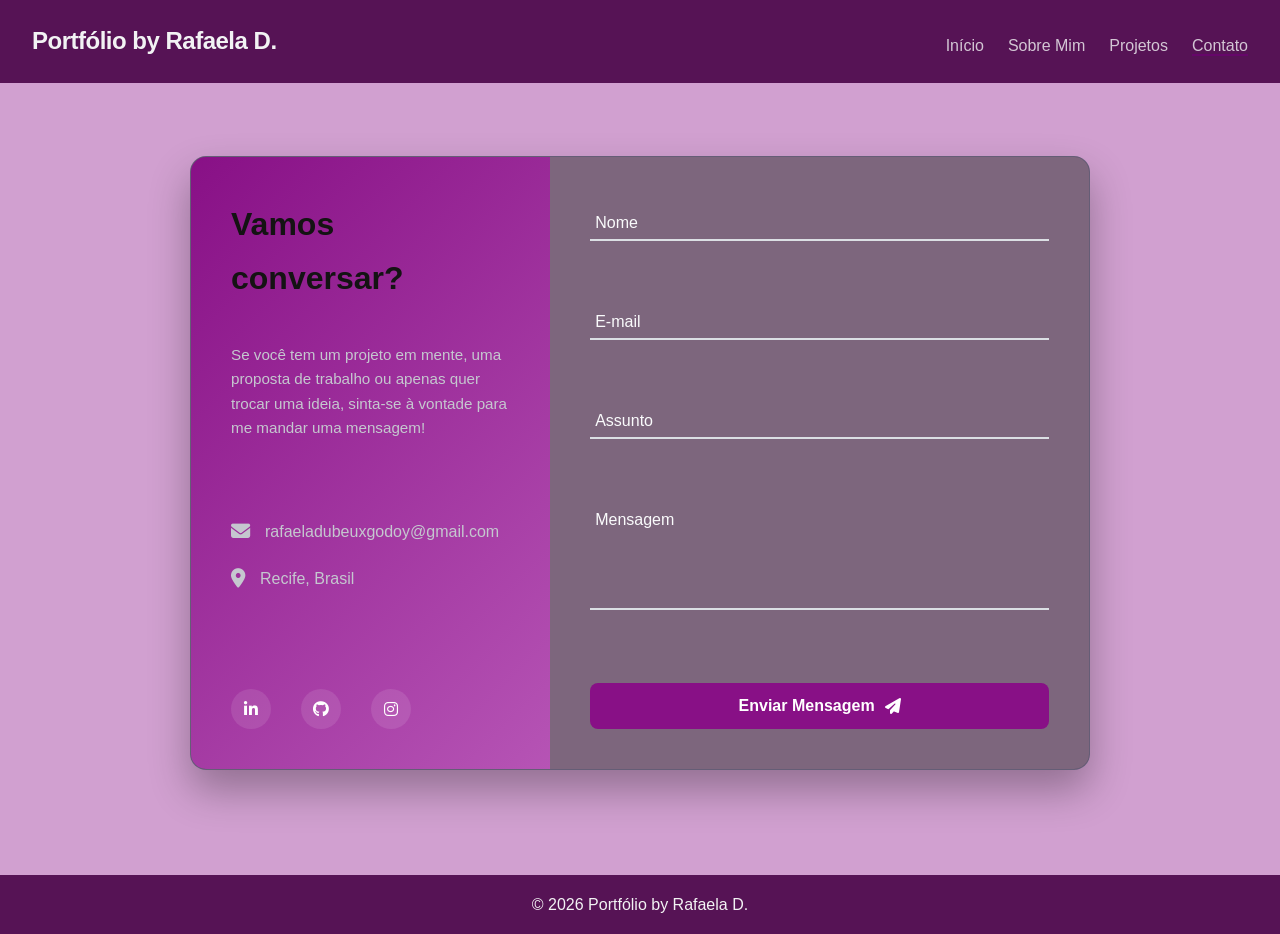
<file: contato.html>
<!DOCTYPE html>
<html lang="pt-BR">
<head>
    <meta charset="UTF-8">
    <meta name="viewport" content="width=device-width, initial-scale=1.0">
    <title>Contato | Meu Portfólio</title>
    <link rel="stylesheet" href="style.css">
    <link rel="stylesheet" href="https://cdnjs.cloudflare.com/ajax/libs/font-awesome/6.4.0/css/all.min.css">
</head>
<body>

    <header>
        <div class="logo">Portfólio by Rafaela D.</div>
        <nav>
            <ul>
                <li><a href="index.html#inicio">Início</a></li>
                <li><a href="index.html#sobre">Sobre Mim</a></li>
                <li><a href="projetos.html">Projetos</a></li>
                <li><a href="contato.html" class="active">Contato</a></li>
            </ul>
        </nav>
    </header>

    <div class="contact-section-wrapper">
        
        <div class="contact-container">
            <div class="contact-info">
                <h1>Vamos conversar?</h1>
                <p>Se você tem um projeto em mente, uma proposta de trabalho ou apenas quer trocar uma ideia, sinta-se à vontade para me mandar uma mensagem!</p>
                
                <div class="info-links">
                    <div class="info-item">
                        <i class="fas fa-envelope"></i>
                        <span>rafaeladubeuxgodoy@gmail.com</span>
                    </div>
                    <div class="info-item">
                        <i class="fas fa-map-marker-alt"></i>
                        <span>Recife, Brasil</span>
                    </div>
                </div>

                <div class="social-media">
                    <a href="https://www.linkedin.com/in/rafaela-dubeux-godoy/" target="_blank" aria-label="LinkedIn"><i class="fab fa-linkedin-in"></i></a>
                    <a href="https://github.com/rafaeladubeux" target="_blank" aria-label="GitHub"><i class="fab fa-github"></i></a>
                    <a href="https://www.instagram.com/dubeuxrafaela/" target="_blank" aria-label="Instagram"><i class="fab fa-instagram"></i></a>
                </div>
            </div>

            <div class="contact-form-container">
                <form action="https://formspree.io/f/mbdeakdq" method="POST" class="contact-form">
                    <div class="input-group">
                        <input type="text" id="name" name="name" required placeholder=" ">
                        <label for="name">Nome</label>
                    </div>

                    <div class="input-group">
                        <input type="email" id="email" name="email" required placeholder=" ">
                        <label for="email">E-mail</label>
                    </div>

                    <div class="input-group">
                        <input type="text" id="subject" name="subject" required placeholder=" ">
                        <label for="subject">Assunto</label>
                    </div>

                    <div class="input-group">
                        <textarea id="message" name="message" rows="5" required placeholder=" "></textarea>
                        <label for="message">Mensagem</label>
                    </div>

                    <button type="submit" class="btn-submit">
                        Enviar Mensagem <i class="fas fa-paper-plane"></i>
                    </button>
                </form>
            </div>
        </div>

    </div> <footer>
        <p>&copy; 2026 Portfólio by Rafaela D.</p>
    </footer>

    <script src="script.js"></script>
</body>
</html>
</file>
<file: style.css>
:root {
    --bg-color: #d1a0d0;
    --text-color: #141313;
    --header-bg: #561355;
    --header-text: #f2f3f4;
    --card-bg: #ece5e5;
    --accent-color: #6b0370;
}

[data-theme="dark"] {
    --bg-color: #2a082e;
    --text-color: #ffffff;
    --header-bg: #2e2b2b;
    --header-text: #e6dddd;
    --card-bg: #252121;
    --accent-color: #890475;
}

* {
    margin: 0;
    padding: 0;
    box-sizing: border-box;
}
html {
    scroll-behavior: smooth;
}

body {
    font-family: Arial, sans-serif;
    background-color: var(--bg-color);
    color: var(--text-color);
    line-height: 1.7;
    transition: background-color 0.3s, color 0.3s;
    display: flex;
    flex-direction: column;
    min-height: 100vh;
}

/* Layout do Header com Flexbox */
header {
    background-color: var(--header-bg);
    color: var(--header-text);
    display: flex;
    justify-content: space-between;
    align-items: center;
    padding: 1rem 2rem;
}

header .logo {
    font-size: 1.5rem;
    font-weight: 700;
    letter-spacing: -0.5px;
}

nav ul {
    display: flex;
    list-style: none;
}

nav ul li {
    margin-left: 1.5rem;
}

nav ul li a {
    color: var(--header-text);
    text-decoration: none;
    font-weight: 500;
    opacity: 0.8;
    transition: opacity 0.2s;
}

nav ul li a {
    color: var(--header-text);
    text-decoration: none;
    font-weight: 500;
}

nav ul li a.active {
    border-bottom: 2px solid var(--accent-color);
}

/* Área de Conteúdo */
main {
    padding: 3rem 2rem;
    flex: 1;
    max-width: 1000px;
    margin: 0 auto;
    width: 100%;
}

/* Alinhamento Centralizado Igual à Foto */
.hero-avatar-container {
    display: flex;
    justify-content: center;
    align-items: center;
    margin-bottom: 4rem;
}
.avatar-card {
    background-color: var(--card-bg);
    border: 1px solid var(--border-color);
    border-radius: 16px;
    padding: 4rem 2rem;
    text-align: center;
    max-width: 550px;
    width: 100%;
    box-shadow: 0 10px 30px rgba(218, 213, 213, 0.25);
}
.hero {
    text-align: center;
    margin-bottom: 3rem;
    padding: 2rem;
    background-color: var(--card-bg);
    border-radius: 8px;
    box-shadow: 0 4px 6px rgba(15, 15, 15, 0.1);
}

/* Container da Imagem com o efeito de iluminação de fundo */
.avatar-image-wrapper {
    position: relative;
    display: inline-block;
    margin-bottom: 2.5rem;
}

.profile-avatar {
    width: 160px;
    height: 160px;
    border-radius: 50%;
    object-fit: cover;
    display: block;
    border: 3px solid #121214;
    box-shadow: 0 0 0 4px #42003e;
    background-color: #3a3a4c;
}

.avatar-card h1 {
    font-size: 2rem;
    margin-bottom: 0.8rem;
    font-weight: 700;
    letter-spacing: -0.5px;
}

.avatar-card p {
    color: #cc8bcb;
    font-size: 1.15rem;
    margin-bottom: 2rem;
}

/* Botão estilizado */
#theme-toggle {
    padding: 0.5rem 1rem;
    background-color: var(--accent-color);
    color: white;
    border: none;
    border-radius: 4px;
    cursor: pointer;
    font-size: 1rem;
}

#theme-toggle:hover {
    filter: brightness(1.1);
    transform: translateY(-1px);
}

/* Grid de Interesses Inferior */
.interests h2 {
    font-size: 1.5rem;
    margin-bottom: 1.5rem;
}

.card, .project-card {
    background-color: var(--card-bg);
    padding: 1.5rem;
    border-radius: 8px;
    box-shadow: 0 4px 6px rgba(0, 0, 0, 0.05);
}

/* Layout dos Cards com Grid */
.grid-container {
    display: grid;
    grid-template-columns: repeat(auto-fit, minmax(280px, 1fr));
    gap: 1.5rem;
    margin-top: 1rem;
}

.card, .project-card {
    background-color: var(--card-bg);
    padding: 1.8rem;
    border-radius: 15px;
    box-shadow: 0 4px 6px rgba(0,0,0,0.05);
}

blockquote {
    margin: 1.5rem 0;
    padding-left: 1rem;
    border-left: 4px solid var(--accent-color);
    font-style: italic;
}

ul {
    margin-top: 1rem;
    padding-left: 1.5rem;
}

li {
    margin-bottom: 0.5rem;
}

a {
    color: var(--accent-color);
}

/* Footer com Flexbox */
footer {
    background-color: var(--header-bg);
    color: var(--header-text);
    text-align: center;
    padding: 1rem;
    margin-top: 2rem;
}

----------------------------------------------------------------
/*CONTATO*/
/* Container Principal (Grid Responsivo) */
.contact-container {
    background: rgba(30, 41, 59, 0.7);
    backdrop-filter: blur(10px);
    border: 1px solid rgba(255, 255, 255, 0.1);
    max-width: 900px;
    width: 100%;
    border-radius: 16px;
    display: grid;
    grid-template-columns: 50% 50%;
    overflow: hidden;
    box-shadow: 0 20px 40px rgba(0, 0, 0, 0.3);
}

/* Coluna de Informações (Esquerda) */
.contact-info {
    background: linear-gradient(135deg, #881086 0%, #b654b5 100%);
    padding: 40px;
    display: flex;
    flex-direction: column;
    justify-content: space-between;
}

.contact-info h2 {
    font-size: 2rem;
    font-weight: 700;
    margin-bottom: 15px;
}

.contact-info p {
    color: #c5c7cf;
    font-size: 0.95rem;
    line-height: 1.6;
}

.info-links {
    margin: 40px 0;
}

.info-item {
    display: flex;
    align-items: center;
    gap: 15px;
    margin-bottom: 20px;
    color: #c5c7cf;
}

.info-item i {
    font-size: 1.2rem;
}

.social-media {
    display: flex;
    gap: 30px;
}

.social-media a {
    width: 40px;
    height: 40px;
    border-radius: 50%;
    background: rgba(255, 255, 255, 0.1);
    color: #fff;
    display: flex;
    justify-content: center;
    align-items: center;
    text-decoration: none;
    transition: all 0.3s ease;
}

.social-media a:hover {
    background: #fff;
    color: #881086;
    transform: translateY(-3px);
}

/* Coluna do Formulário (Direita) */
.contact-form-container {
    padding: 40px;
    background: #7d667d;;
}

.contact-form {
    display: flex;
    flex-direction: column;
    gap: 55px;
}

/* Efeito de Label Flutuante Dinâmica */
.input-group {
    position: relative;
    width: 100%;
}

.input-group input,
.input-group textarea {
    width: 100%;
    padding: 12px 5px;
    background: transparent;
    border: none;
    border-bottom: 2px solid #dbdfe4;
    color: #dbd3db;
    font-size: 1rem;
    outline: none;
    transition: border-color 0.3s ease;
    resize: none;
}

.input-group label {
    position: absolute;
    left: 5px;
    top: 12px;
    color: #fafbfc;
    pointer-events: none;
    transition: all 0.3s ease;
}

/* Quando o input focar ou tiver texto, a label "sobe" */
.input-group input:focus ~ label,
.input-group input:not(:placeholder-shown) ~ label,
.input-group textarea:focus ~ label,
.input-group textarea:not(:placeholder-shown) ~ label {
    top: -12px;
    font-size: 0.85rem;
    color: #881086;
}

.input-group input:focus,
.input-group textarea:focus {
    border-bottom-color: #881086;
}

/* Botão de Envio */
.btn-submit {
    background: #881086;
    color: #fff;
    padding: 14px;
    border: none;
    border-radius: 8px;
    font-size: 1rem;
    font-weight: 600;
    cursor: pointer;
    display: flex;
    justify-content: center;
    align-items: center;
    gap: 10px;
    transition: all 0.3s ease;
    margin-top: 10px;
}

.btn-submit:hover {
    background: #c36ec2;
    box-shadow: 0 4px 12px rgba(157, 157, 163, 0.4);
    transform: translateY(-2px);
}

/* Responsividade para Telas Menores (Celulares) */
@media (max-width: 768px) {
    .contact-container {
        grid-template-columns: 1fr;
    }

    .contact-info {
        padding: 30px;
    }

    .info-links {
        margin: 25px 0;
    }

    .contact-form-container {
        padding: 30px;
    }
}
/* Configuração da área de contato (Zera impactos no restante do site) */
.contact-section-wrapper {
    width: 100%;
    /* Desconta o tamanho médio do header e footer para centralizar no espaço que sobra */
    min-height: calc(100vh - 140px); 
    display: flex;
    justify-content: center; /* Centraliza horizontalmente */
    align-items: center;     /* Centraliza verticalmente */
    padding: 40px 20px;
}

/* Garante que o container do formulário se comporte bem no meio da seção */
.contact-container {
    background: rgba(30, 41, 59, 0.7);
    backdrop-filter: blur(10px);
    border: 1px solid rgba(255, 255, 255, 0.1);
    max-width: 900px;
    width: 100%;
    border-radius: 16px;
    display: grid;
    grid-template-columns: 40% 60%;
    overflow: hidden;
    box-shadow: 0 20px 40px rgba(0, 0, 0, 0.3);
}

/* Responsividade para celulares */
@media (max-width: 768px) {
    .contact-section-wrapper {
        min-height: auto;
        padding: 20px 10px;
    }
    .contact-container {
        grid-template-columns: 1fr;
    }
}
</file>
